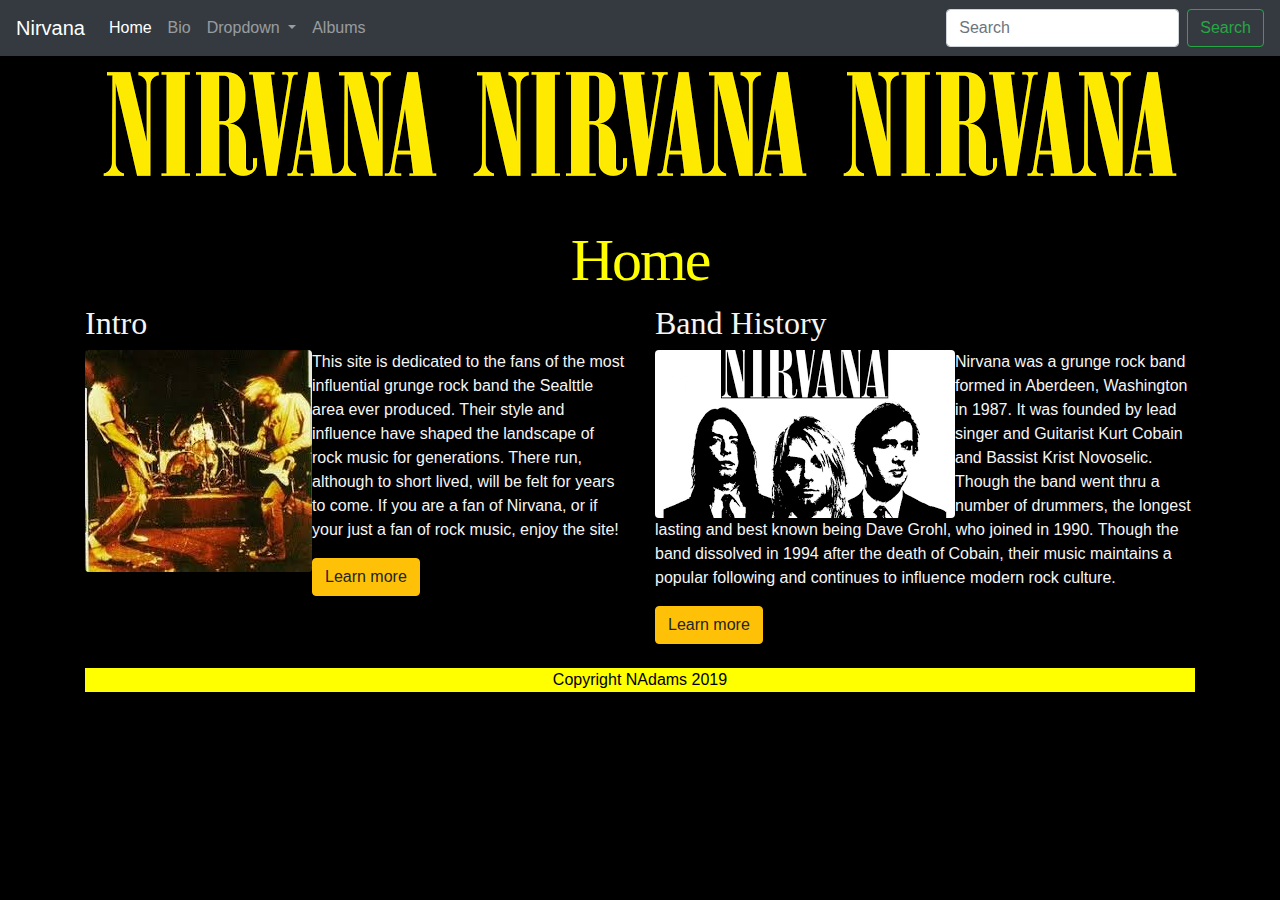
<file: index.html>
<!DOCTYPE html>
<html lang="en">
<head>
    <meta charset="UTF-8">
    <meta name="viewport" content="width=device-width, initial-scale=1.0">
    <meta http-equiv="X-UA-Compatible" content="ie=edge">
    <link rel="stylesheet" href="https://stackpath.bootstrapcdn.com/bootstrap/4.4.1/css/bootstrap.min.css" integrity="sha384-Vkoo8x4CGsO3+Hhxv8T/Q5PaXtkKtu6ug5TOeNV6gBiFeWPGFN9MuhOf23Q9Ifjh" crossorigin="anonymous">
    <link rel="stylesheet" href="style.css">
    <title>Nirvana fanpage</title>
</head>
<body>
    <nav class="navbar navbar-expand-lg navbar-dark bg-dark">
        <a class="navbar-brand" href="#">Nirvana</a>
        <button class="navbar-toggler" type="button" data-toggle="collapse" data-target="#navbarSupportedContent" aria-controls="navbarSupportedContent" aria-expanded="false" aria-label="Toggle navigation">
          <span class="navbar-toggler-icon"></span>
        </button>
      
        <div class="collapse navbar-collapse" id="navbarSupportedContent">
          <ul class="navbar-nav mr-auto">
            <li class="nav-item active">
              <a class="nav-link" href="#">Home <span class="sr-only">(current)</span></a>
            </li>
            <li class="nav-item">
              <a class="nav-link" href="bio.html">Bio</a>
            </li>
            <li class="nav-item dropdown">
              <a class="nav-link dropdown-toggle" href="#" id="navbarDropdown" role="button" data-toggle="dropdown" aria-haspopup="true" aria-expanded="false">
                Dropdown
              </a>
              <div class="dropdown-menu" aria-labelledby="navbarDropdown">
                <a class="dropdown-item" href="#">Action</a>
                <a class="dropdown-item" href="#">Another action</a>
                <div class="dropdown-divider"></div>
                <a class="dropdown-item" href="#">Something else here</a>
              </div>
            </li>
            <li class="nav-item">
              <a class="nav-link" href="album.html">Albums</a>
            </li>
          </ul>
          <form class="form-inline my-2 my-lg-0">
            <input class="form-control mr-sm-2" type="search" placeholder="Search" aria-label="Search">
            <button class="btn btn-outline-success my-2 my-sm-0" type="submit">Search</button>
          </form>
        </div>
      </nav>
      <div class="container">
        <div class="row">
          <div class="col-sm-12">
            <div class="jumbotron jumbotron-fluid">
                <div class="container">
                  <h1 class="display-4"></h1>
                </div>
              </div>
              <h1>Home</h1>


          </div>
          <div class="container">
            <div class="row">
              <div class="col-sm-6">
                  <h2>Intro</h2>
                <img src="[data-uri]" class="rounded float-left" alt="...">
                <p>This site is dedicated to the fans of the most influential grunge rock band the Sealttle area ever produced. Their style and influence have shaped the landscape of rock music for generations. There run, although to short lived, will be felt for years to come. If you are a fan of Nirvana, or if your just a fan of rock music, enjoy the site!
                </p>
                <button type="button" class="btn btn-warning">Learn more</button>
              </div>
              <div class="col-sm-6">
                  <h2>Band History</h2>
                <img src="[data-uri]" class="rounded float-left" alt="...">
                <p>Nirvana was a grunge rock band formed in Aberdeen, Washington in 1987. It was founded by lead singer and Guitarist Kurt Cobain and Bassist Krist Novoselic. Though the band went thru a number of drummers, the longest lasting and best known being Dave Grohl, who joined in 1990. Though the band dissolved in 1994 after the death of Cobain, their music maintains a popular following and continues to influence modern rock culture.
                </p>

                <button type="button" class="btn btn-warning" href="learn1.html">Learn more</button>
              </div>
             
              
            </div>
          </div>







      </div>
      <br>
      <footer>
          Copyright NAdams 2019
      </footer>
    
</body>
</html>
</file>
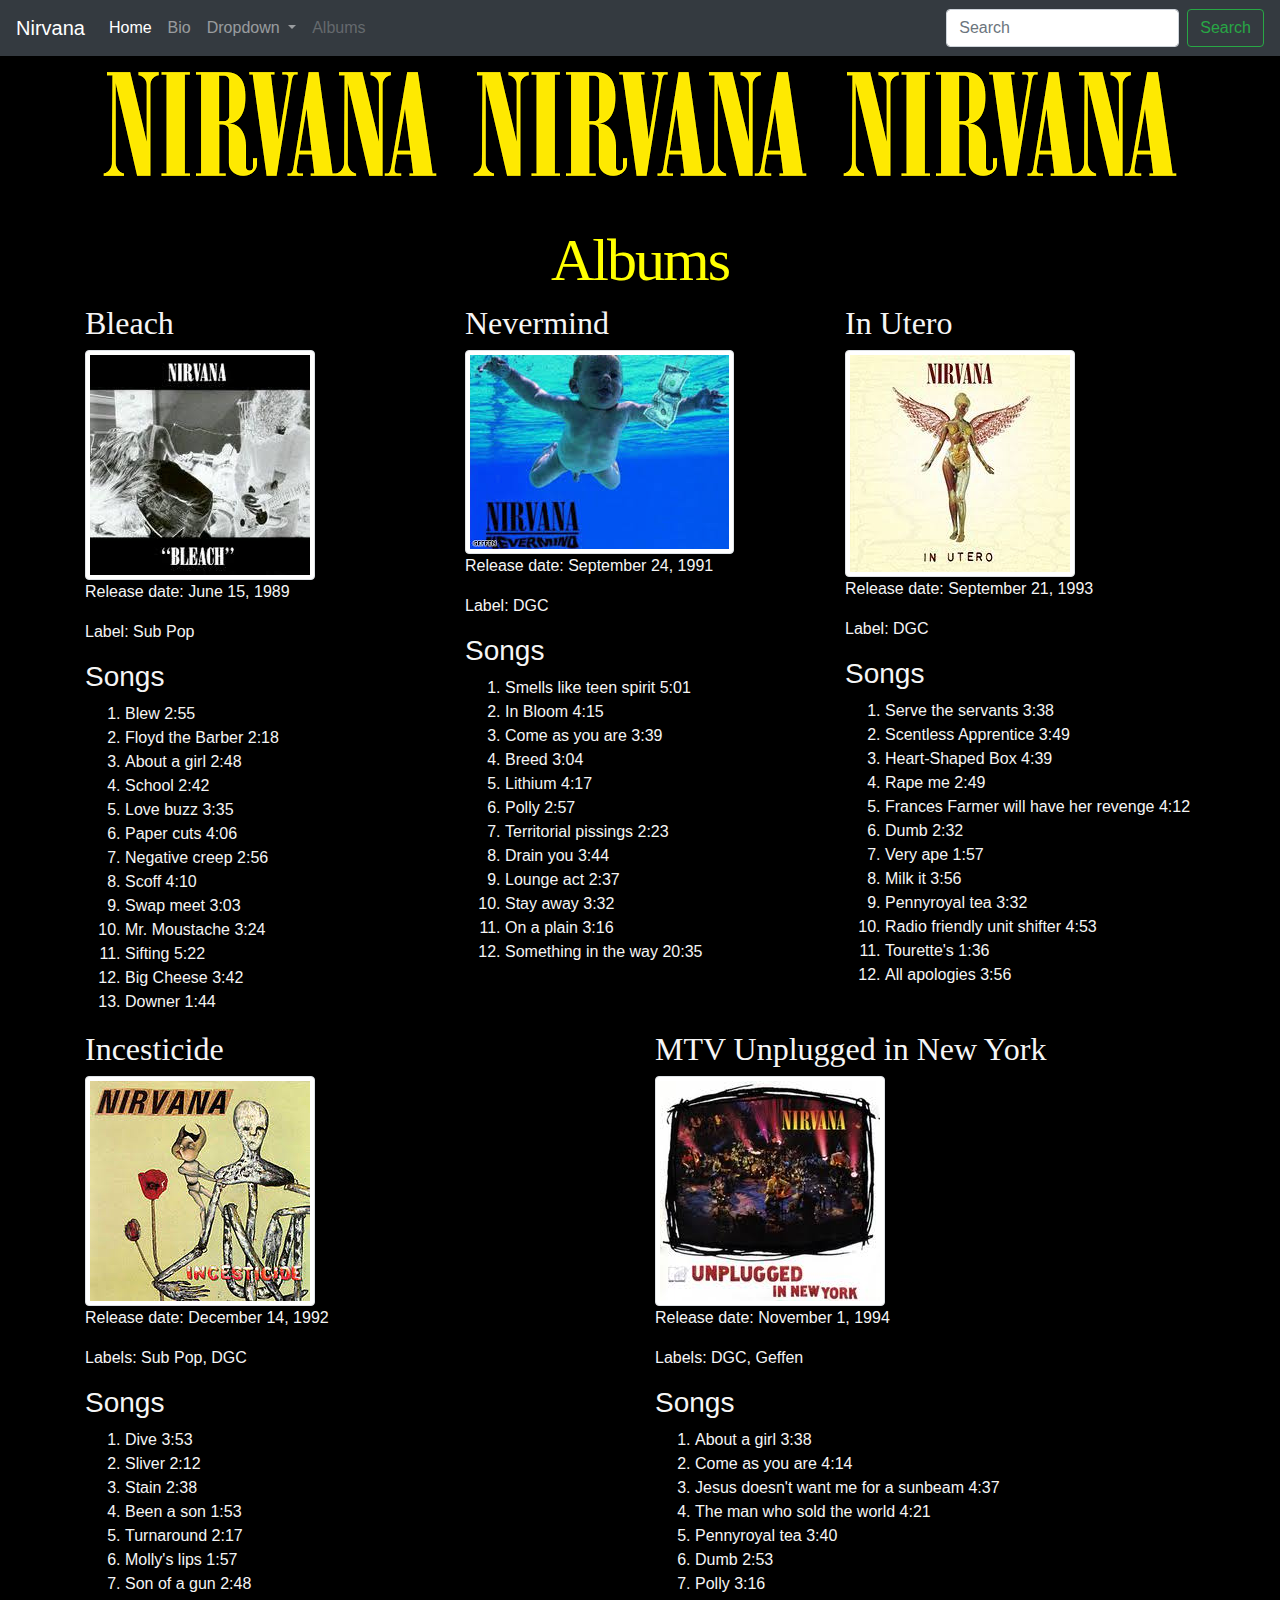
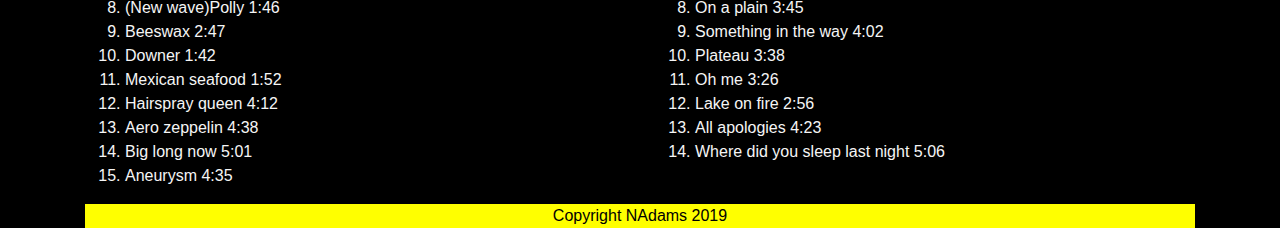
<file: album.html>
<!DOCTYPE html>
<html lang="en">
<head>
    <meta charset="UTF-8">
    <meta name="viewport" content="width=device-width, initial-scale=1.0">
    <meta http-equiv="X-UA-Compatible" content="ie=edge">
    <link rel="stylesheet" href="https://stackpath.bootstrapcdn.com/bootstrap/4.4.1/css/bootstrap.min.css" integrity="sha384-Vkoo8x4CGsO3+Hhxv8T/Q5PaXtkKtu6ug5TOeNV6gBiFeWPGFN9MuhOf23Q9Ifjh" crossorigin="anonymous">
    <link rel="stylesheet" href="style.css">
    <title>Nirvana fanpage</title>
</head>
<body>
    <nav class="navbar navbar-expand-lg navbar-dark bg-dark">
        <a class="navbar-brand" href="#">Nirvana</a>
        <button class="navbar-toggler" type="button" data-toggle="collapse" data-target="#navbarSupportedContent" aria-controls="navbarSupportedContent" aria-expanded="false" aria-label="Toggle navigation">
          <span class="navbar-toggler-icon"></span>
        </button>
      
        <div class="collapse navbar-collapse" id="navbarSupportedContent">
          <ul class="navbar-nav mr-auto">
            <li class="nav-item active">
              <a class="nav-link" href="index.html">Home <span class="sr-only">(current)</span></a>
            </li>
            <li class="nav-item">
              <a class="nav-link" href="bio.html">Bio</a>
            </li>
            <li class="nav-item dropdown">
              <a class="nav-link dropdown-toggle" href="#" id="navbarDropdown" role="button" data-toggle="dropdown" aria-haspopup="true" aria-expanded="false">
                Dropdown
              </a>
              <div class="dropdown-menu" aria-labelledby="navbarDropdown">
                <a class="dropdown-item" href="#">Action</a>
                <a class="dropdown-item" href="#">Another action</a>
                <div class="dropdown-divider"></div>
                <a class="dropdown-item" href="#">Something else here</a>
              </div>
            </li>
            <li class="nav-item">
              <a class="nav-link disabled" href="#" tabindex="-1" aria-disabled="true">Albums</a>
            </li>
          </ul>
          <form class="form-inline my-2 my-lg-0">
            <input class="form-control mr-sm-2" type="search" placeholder="Search" aria-label="Search">
            <button class="btn btn-outline-success my-2 my-sm-0" type="submit">Search</button>
          </form>
        </div>
      </nav>
      <div class="container">
        <div class="row">
          <div class="col-sm-12">
            <div class="jumbotron jumbotron-fluid">
              <div class="container">
                <h1 class="display-4"></h1>
              </div>
            </div>
            <h1>Albums</h1>
          </div>
          
            
        </div>
      </div>
      <div class="container">
        <div class="row">
          <div class="col-sm-4">
            <h2>Bleach</h2>
            <img src="[data-uri]" alt="..." class="img-thumbnail">
         <br>
         <p>Release date: June 15, 1989</p>
         <p>Label: Sub Pop</p>
         <h3>Songs</h3>
         <ol>
           <li>Blew 2:55</li>
           <li>Floyd the Barber 2:18</li>
           <li>About a girl 2:48</li>
           <li>School 2:42</li>
           <li>Love buzz 3:35</li>
           <li>Paper cuts 4:06</li>
           <li>Negative creep 2:56</li>
           <li>Scoff 4:10</li>
           <li>Swap meet 3:03</li>
           <li>Mr. Moustache 3:24</li>
           <li>Sifting 5:22</li>
           <li>Big Cheese 3:42</li>
           <li>Downer 1:44</li>
         </ol>
          </div>
          
          <div class="col-sm-4">
            <h2>Nevermind</h2>
            <img src="[data-uri]" alt="..." class="img-thumbnail">
          <br>
          <p>Release date: September 24, 1991</p>
          
          <p>Label: DGC</p>
          <h3>Songs</h3>
          <ol>
            <li>Smells like teen spirit 5:01</li>
            <li>In Bloom 4:15</li>
            <li>Come as you are 3:39</li>
            <li>Breed 3:04</li>
            <li>Lithium 4:17</li>
            <li>Polly 2:57</li>
            <li>Territorial pissings 2:23</li>
            <li>Drain you 3:44</li>
            <li>Lounge act 2:37</li>
            <li>Stay away 3:32</li>
            <li>On a plain 3:16</li>
            <li>Something in the way 20:35</li>
          </ol>
            
          </div>
          <div class="col-sm-4">
            <h2>In Utero</h2>
            <img src="[data-uri]" alt="..." class="img-thumbnail">
          <br>
          <p>Release date: September 21, 1993</p>
          
          <p>Label: DGC</p>
          <h3>Songs</h3>
          <ol>
            <li>Serve the servants 3:38</li>
            <li>Scentless Apprentice 3:49</li>
            <li>Heart-Shaped Box 4:39</li>
            <li>Rape me 2:49</li>
            <li>Frances Farmer will have her revenge 4:12</li>
            <li>Dumb 2:32</li>
            <li>Very ape 1:57</li>
            <li>Milk it 3:56</li>
            <li>Pennyroyal tea 3:32</li>
            <li>Radio friendly unit shifter 4:53</li>
            <li>Tourette's 1:36</li>
            <li>All apologies 3:56</li>
          </ol>
          </div>
        </div>
      </div>
      <div class="container">
        <div class="row">
          <div class="col-sm-6">
            <h2>Incesticide</h2>
            <img src="[data-uri]" alt="..." class="img-thumbnail">
          <br>
          <p>Release date: December 14, 1992</p>
          
          <p>Labels: Sub Pop, DGC</p>
          <h3>Songs</h3>
          <ol>
            <li>Dive 3:53</li>
            <li>Sliver 2:12</li>
            <li>Stain 2:38</li>
            <li>Been a son 1:53</li>
            <li>Turnaround 2:17</li>
            <li>Molly's lips 1:57</li>
            <li>Son of a gun 2:48</li>
            <li>(New wave)Polly 1:46</li>
            <li>Beeswax 2:47</li>
            <li>Downer 1:42</li>
            <li>Mexican seafood 1:52</li>
            <li>Hairspray queen 4:12</li>
            <li>Aero zeppelin 4:38</li>
            <li>Big long now 5:01</li>
            <li>Aneurysm 4:35</li>
          </ol>
          </div>
          <div class="col-sm-6">
            <h2>MTV Unplugged in New York</h2>
            <img src="[data-uri]" alt="..." class="img-thumbnail">
            <br>
            <p>Release date: November 1, 1994</p>
            
            <p>Labels: DGC, Geffen</p>
            <h3>Songs</h3>
            <ol>
              <li>About a girl 3:38</li>
              <li>Come as you are 4:14</li>
              <li>Jesus doesn't want me for a sunbeam 4:37</li>
              <li>The man who sold the world 4:21</li>
              <li>Pennyroyal tea 3:40</li>
              <li>Dumb 2:53</li>
              <li>Polly 3:16</li>
              <li>On a plain 3:45</li>
              <li>Something in the way 4:02</li>
              <li>Plateau 3:38</li>
              <li>Oh me 3:26</li>
              <li>Lake on fire 2:56</li>
              <li>All apologies 4:23</li>
              <li>Where did you sleep last night 5:06</li>
            </ol>

          </div>
            
        </div>
        <footer>Copyright NAdams 2019</footer>
      </div>
</body>
</html>
</file>
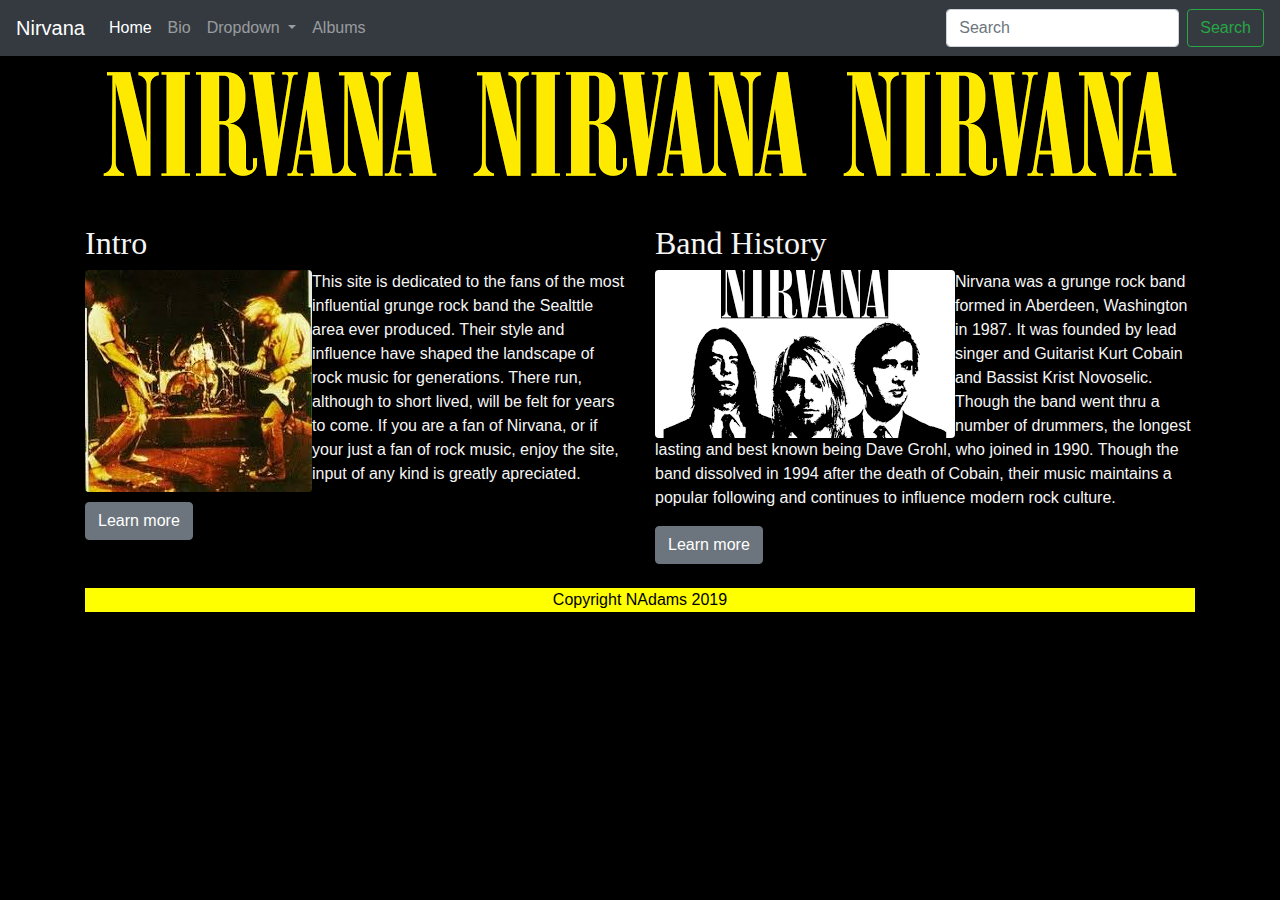
<file: home.html>
<!DOCTYPE html>
<html lang="en">
<head>
    <meta charset="UTF-8">
    <meta name="viewport" content="width=device-width, initial-scale=1.0">
    <meta http-equiv="X-UA-Compatible" content="ie=edge">
    <link rel="stylesheet" href="https://stackpath.bootstrapcdn.com/bootstrap/4.4.1/css/bootstrap.min.css" integrity="sha384-Vkoo8x4CGsO3+Hhxv8T/Q5PaXtkKtu6ug5TOeNV6gBiFeWPGFN9MuhOf23Q9Ifjh" crossorigin="anonymous">
    <link rel="stylesheet" href="style.css">
    <title>Nirvana fanpage</title>
</head>
<body>
    <nav class="navbar navbar-expand-lg navbar-dark bg-dark">
        <a class="navbar-brand" href="#">Nirvana</a>
        <button class="navbar-toggler" type="button" data-toggle="collapse" data-target="#navbarSupportedContent" aria-controls="navbarSupportedContent" aria-expanded="false" aria-label="Toggle navigation">
          <span class="navbar-toggler-icon"></span>
        </button>
      
        <div class="collapse navbar-collapse" id="navbarSupportedContent">
          <ul class="navbar-nav mr-auto">
            <li class="nav-item active">
              <a class="nav-link" href="#">Home <span class="sr-only">(current)</span></a>
            </li>
            <li class="nav-item">
              <a class="nav-link" href="bio.html">Bio</a>
            </li>
            <li class="nav-item dropdown">
              <a class="nav-link dropdown-toggle" href="#" id="navbarDropdown" role="button" data-toggle="dropdown" aria-haspopup="true" aria-expanded="false">
                Dropdown
              </a>
              <div class="dropdown-menu" aria-labelledby="navbarDropdown">
                <a class="dropdown-item" href="#">Action</a>
                <a class="dropdown-item" href="#">Another action</a>
                <div class="dropdown-divider"></div>
                <a class="dropdown-item" href="#">Something else here</a>
              </div>
            </li>
            <li class="nav-item">
              <a class="nav-link" href="album.html">Albums</a>
            </li>
          </ul>
          <form class="form-inline my-2 my-lg-0">
            <input class="form-control mr-sm-2" type="search" placeholder="Search" aria-label="Search">
            <button class="btn btn-outline-success my-2 my-sm-0" type="submit">Search</button>
          </form>
        </div>
      </nav>
      <div class="container">
        <div class="row">
          <div class="col-sm-12">
            <div class="jumbotron jumbotron-fluid">
                <div class="container">
                  <h1 class="display-4"></h1>
                </div>
              </div>


          </div>
          <div class="container">
            <div class="row">
              <div class="col-sm-6">
                  <h2>Intro</h2>
                <img src="[data-uri]" class="rounded float-left" alt="...">
                <p>This site is dedicated to the fans of the most influential grunge rock band the Sealttle area ever produced. Their style and influence have shaped the landscape of rock music for generations. There run, although to short lived, will be felt for years to come. If you are a fan of Nirvana, or if your just a fan of rock music, enjoy the site, input of any kind is greatly apreciated.
                </p>
                <button type="button" class="btn btn-secondary">Learn more</button>
              </div>
              <div class="col-sm-6">
                  <h2>Band History</h2>
                <img src="[data-uri]" class="rounded float-left" alt="...">
                <p>Nirvana was a grunge rock band formed in Aberdeen, Washington in 1987. It was founded by lead singer and Guitarist Kurt Cobain and Bassist Krist Novoselic. Though the band went thru a number of drummers, the longest lasting and best known being Dave Grohl, who joined in 1990. Though the band dissolved in 1994 after the death of Cobain, their music maintains a popular following and continues to influence modern rock culture.
                </p>

                <button type="button" class="btn btn-secondary">Learn more</button>
              </div>
             
              
            </div>
          </div>







      </div>
      <br>
      <footer>
          Copyright NAdams 2019
      </footer>
    
</body>
</html>
</file>
<file: style.css>
body{
    background-color: rgb(0, 0, 0);
}
.jumbotron{
    background-image: url([data-uri]);
}
    footer{
    text-align: center;
    background-color:yellow;
    color: black;
}
h1{
    color: whitesmoke;
    text-align: center;
    font-size: 60px;
    font-family: poster bodoni;
    letter-spacing: -2px;
   
    
    color: yellow;
}
h2{
    color: whitesmoke;
    font-family: poster bodoni;

}
h3{
    color: whitesmoke;
}

p{
    color: whitesmoke;
    font-family: sans-serif;
}
li{
    color: whitesmoke;
}
</file>
